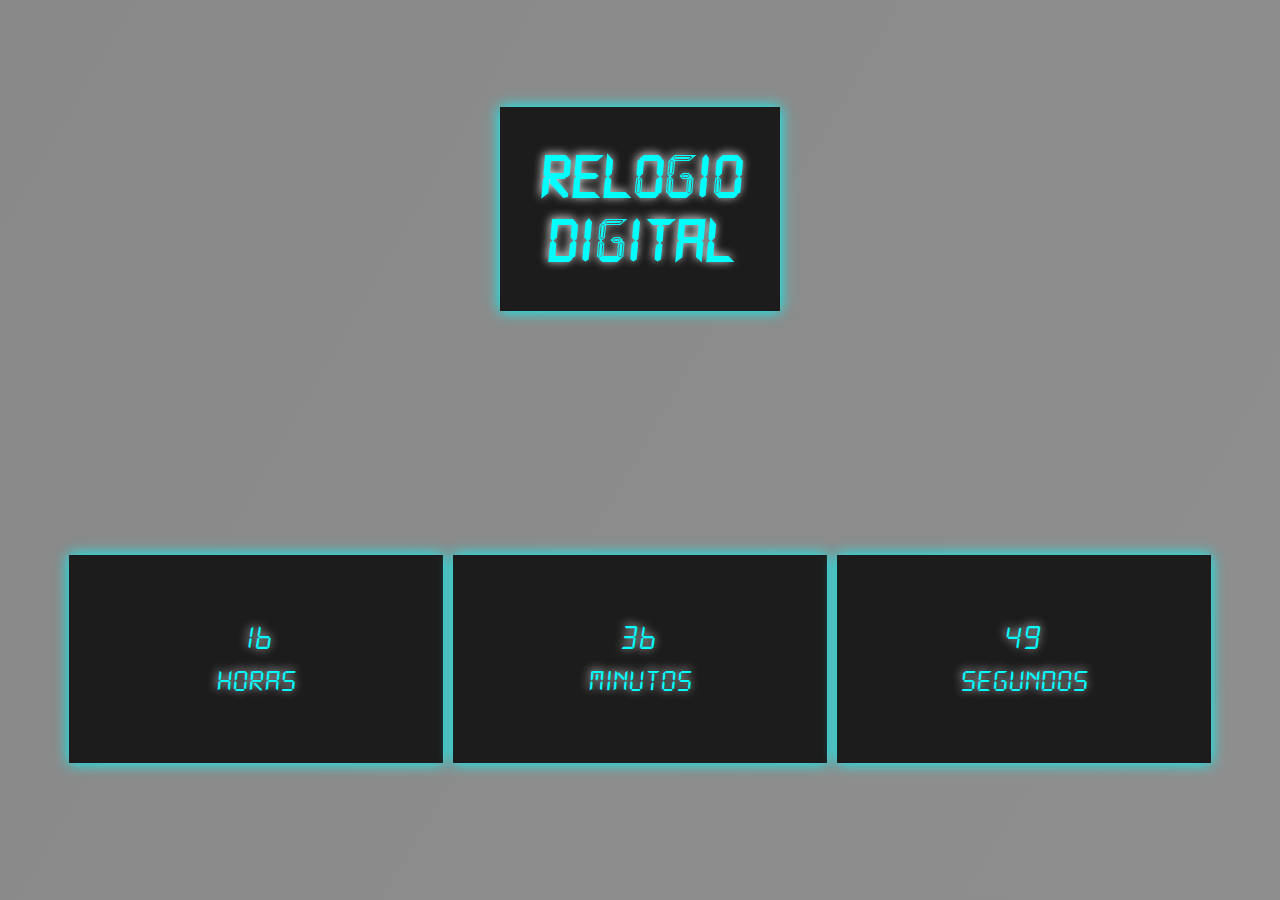
<file: src/pages/porjeto__relogio/index.html>
<!DOCTYPE html>
<html lang="pt-br">

<head>
    <meta charset="UTF-8">
    <meta name="viewport" content="width=device-width, initial-scale=1.0">
    <title>Relogio</title>
    <link rel="stylesheet" href="src/css/style.css">
    <script src="src/js/script.js" defer></script>
    <link rel="shortcut icon" href="src/image/Hourglass.png" type="image/x-icon">
</head>

<body>
    <h1>Relogio<br>Digital</h1>
    <div class="relogio">

        <div>
            <span id="horas">00</span>
            <span class="tempo">Horas</span>
        </div>

        <div>
            <span id="minutos">00</span>
            <span class="tempo">Minutos</span>
        </div>

        <div>
            <span id="segundos">00</span>
            <span class="tempo">Segundos</span>
        </div>

    </div>

</body>

</html>
</file>
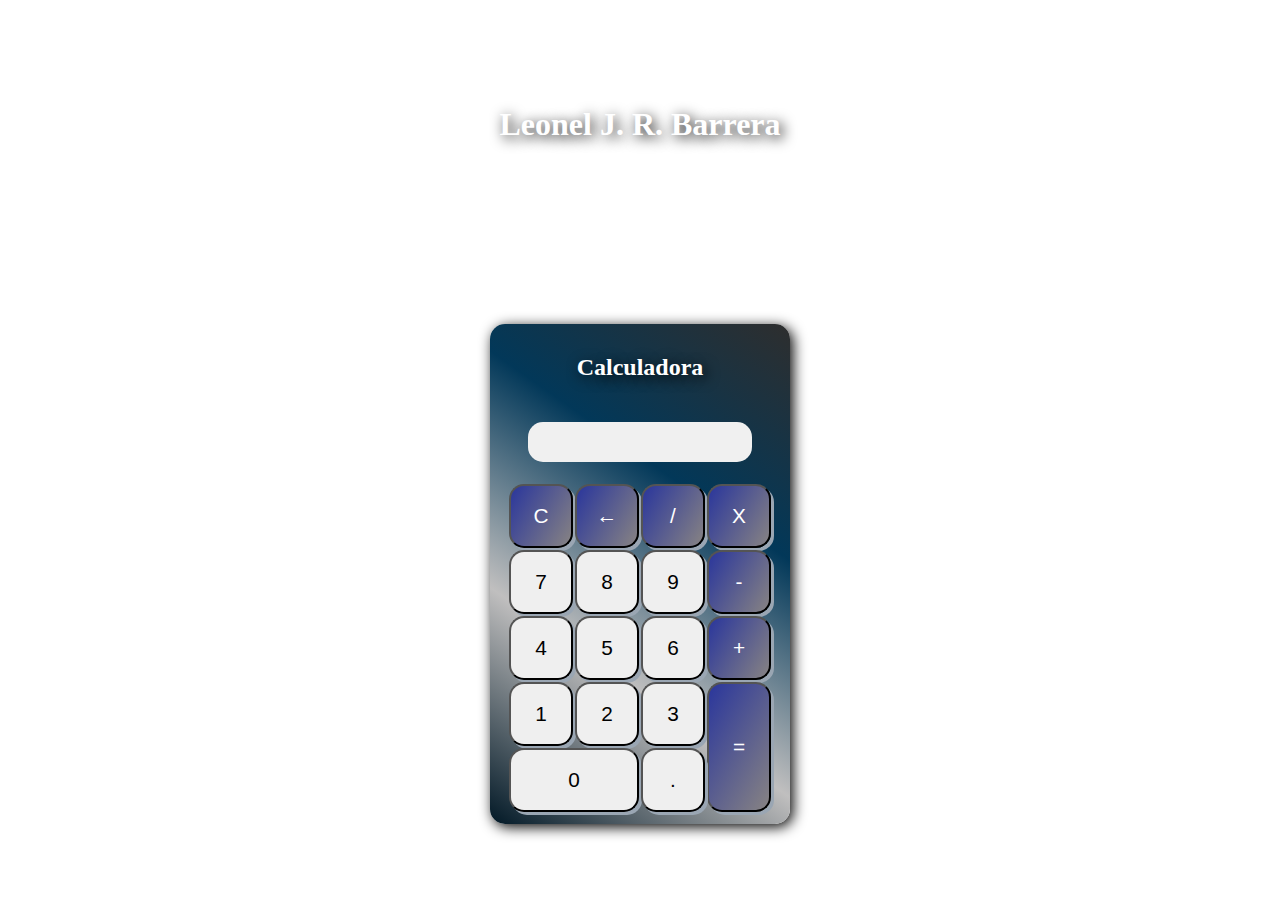
<file: src/pages/projeto__calculadora/index.html>
<!DOCTYPE html>
<html lang="pt-br">

<head>
    <meta charset="UTF-8">
    <meta name="viewport" content="width=device-width, initial-scale=1.0">
    <title>Calculadora</title>
    <link rel="stylesheet" href="src/css/style.css">
    <script src="src/js/script.js" defer></script>
    <link rel="shortcut icon" href="src/image/favicom.png" type="image/x-icon">
</head>

<body>
    <div class="fundo">
        <h1>Leonel J. R. Barrera</h1>
        <div class="calculadora">
            <h2>Calculadora</h2>
            <p id="resultado"></p>
            <table>
                <tr>
                    <td><button onclick="clien('C')">C</button></td>
                    <td><button onclick="back('←')">←</button></td>
                    <td><button onclick="insert('/')">/</button></td>
                    <td><button onclick="insert('*')">X</button></td>
                </tr>
                <tr>
                    <td><button onclick="insert('7')">7</button></td>
                    <td><button onclick="insert('8')">8</button></td>
                    <td><button onclick="insert('9')">9</button></td>
                    <td><button onclick="insert('-')">-</button></td>
                </tr>
                <tr>
                    <td><button onclick="insert('4')">4</button></td>
                    <td><button onclick="insert('5')">5</button></td>
                    <td><button onclick="insert('6')">6</button></td>
                    <td><button onclick="insert('+')">+</button></td>
                </tr>
                <tr>
                    <td><button onclick="insert('1')">1</button></td>
                    <td><button onclick="insert('2')">2</button></td>
                    <td><button onclick="insert('3')">3</button></td>
                    <td rowspan="2" id="igual"><button onclick="calcular('=')">=</button></td>
                </tr>
                <tr>
                    <td colspan="2"><button onclick="insert('0')">0</button></td>
                    <td><button onclick="insert('.')">.</button></td>
                </tr>
            </table>
        </div>
    </div>
</body>

</html>
</file>
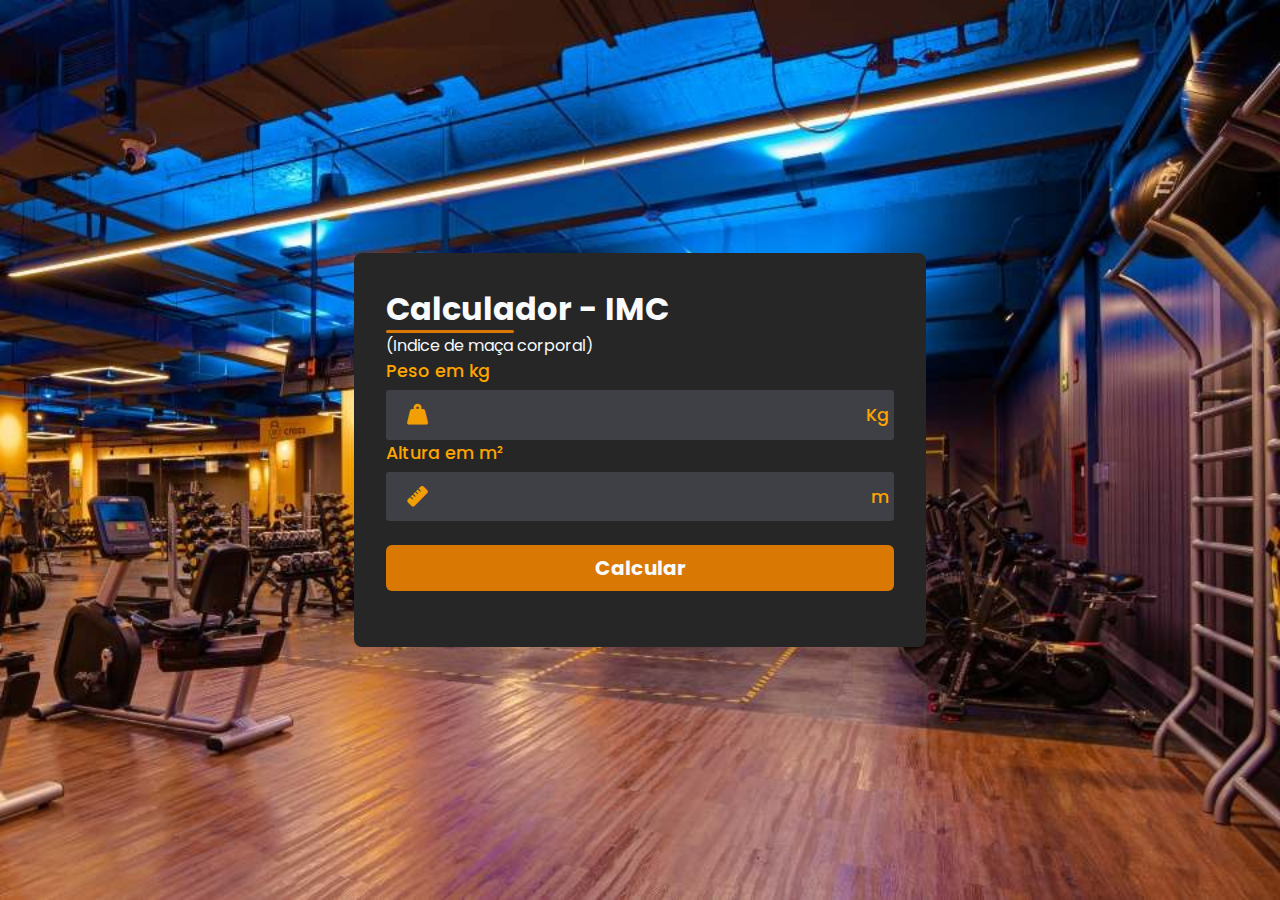
<file: src/pages/projeto__imc/index.html>
<!DOCTYPE html>
<html lang="pt-br">

<head>
    <meta charset="UTF-8">
    <meta http-equiv="X-UA-Compatible" content="IE=edge">
    <meta name="viewport" content="width=device-width, initial-scale=1.0">

    <!-- SOURCES -->
    <link rel="stylesheet" href="assets/css/style.css">

    <link rel="stylesheet" href="https://cdnjs.cloudflare.com/ajax/libs/font-awesome/6.2.1/css/all.min.css" />

    <script defer src="assets/js/script.js"></script>

    <title>IMC</title>

    <link rel="shortcut icon" href="https://i.pinimg.com/originals/b3/ae/73/b3ae73507503347a21a80ad654bd229a.png"
        type="image/x-icon">
</head>

<body>
    <main id="container">
        <section id="calculator">
            <form id="form">
                <h1 id="title">
                    Calculador - IMC
                </h1>
                <p>(Indice de maça corporal)</p>
                <div class="input-box">
                    <label for="weight">
                        Peso em kg
                    </label>
                    <div class="input-field">
                        <i class="fa-solid fa-weight-hanging"></i>
                        <input type="number" id="weight" name="weight" required>
                        <span>
                            Kg
                        </span>
                    </div>
                </div>
                <div class="input-box">
                    <label for="height">
                        Altura em m²
                    </label>
                    <div class="input-field">
                        <i class="fa-solid fa-ruler"></i>
                        <input type="number" step="0.01" id="height" name="height" required>
                        <span>
                            m
                        </span>
                    </div>
                </div>
                <button id="calculate">
                    Calcular
                </button>
            </form>
            <div id="infos" class="hidden">
                <div id="result">
                    <div id="bmi">
                        <span id="value"></span>
                        <span>Seu IMC</span>
                    </div>
                    <div id="description">
                        <span></span>
                    </div>
                </div>
                <div id="more_info">
                    <a href="https://mundoeducacao.uol.com.br/saude-bem-estar/imc.htm">
                        Mais informações sobre o IMC
                        <i class="fa-solid fa-arrow-up-right-from-square"></i>
                    </a>
                </div>
            </div>
        </section>
    </main>
</body>

</html>
</file>
<file: src/pages/porjeto__relogio/src/css/style.css>
@font-face {
    font-family: 'numeros';
    src: url(../fonts/relogio.ttf);
}

@font-face {
    font-family: 'relogio';
    src: url(../fonts/numeros.TTF);
}

* {
    margin: 0;
    padding: 0;
    box-sizing: border-box;
}

body {
    display: grid;
    place-items: center;
    text-align: center;
    background: linear-gradient(120deg, #00000076, #00000071), url('https://static.wixstatic.com/media/8d4bfe_92a2886a9260408e8f22151008c8c788~mv2.gif') center no-repeat;
    background-size: cover;
    height: 100vh;
    color: aqua;
    text-shadow: -1px -1px 10px white;
}

h1 {
    font-size: 4rem;
    font-family: 'relogio';
    background-color: rgba(0, 0, 0, .8);
    box-shadow: 0 0 14px;
    padding: 3%;
}

.relogio {
    display: flex;
    justify-content: space-evenly;
    align-items: center;
    font-size: 2rem;
    width: 90%;
    margin: 2%;
}

.relogio div {
    padding: 5%;
    background-color: rgba(0, 0, 0, .8);
    box-shadow: 0 0 14px;
    width: 40%;
    margin: 5px;
}


.relogio span {
    margin: 3%;
    display: flex;
    justify-content: center;
    align-items: center;
    font-family: 'numeros';
}

.relogio span.tempo {
    font-family: 'relogio';

}


@media (max-width: 500px) {
    .relogio {
        flex-direction: column;
    }
    h1{
        font-size: 3rem;
    }

}
</file>
<file: src/pages/projeto__calculadora/src/css/style.css>
@font-face {
    font-family: 'numeros';
    src: url(../fonts/relogio.ttf);
}

:root {
    --dark: #0D0D0D;
    --sky-blue: #5CC8F2;
    --dark-blue: #011826;
    --soft-blue: #023859;
    --blue: #0468BF;
}

* {
    margin: 0;
    padding: 0;
    box-sizing: border-box;
}

body {
    background-image: url('https://i.pinimg.com/originals/93/11/85/93118536f1a0b9bc8c95f4f4a599c6cc.jpg');
    display: grid;
    place-items: center;
    background-size: cover;
    background-repeat: no-repeat;
}

.fundo {
    height: 100vh;
    color: white;
    text-shadow: 3px 3px 14px black;
    display: grid;
    place-items: center;
}

.calculadora {
    box-shadow: 3px 3px 14px black;
    background: linear-gradient(35deg, #011826, #c0bfbf, #023859, #2e2e2e);
    width: 300px;
    height: 500px;
    display: flex;
    flex-direction: column;
    justify-content: space-between;
    align-items: center;
    border-radius: 15px;
    gap: 15px;
    padding: 3%;
}

.calculadora p {
    font-family: 'numeros';
    font-size: 1.8rem;
    color: black;
    background-color: #F0F0F0;
    border-radius: 15px;
    width: 100%;
    text-align: right;
    cursor: pointer;
}


.calculadora p:hover {
    background-color: slategrey;
    color: white;
}

.calculadora p:active {
    background-color: #9aa6b3;
    transform: scale(95%);
}

h1 {
    margin: 30px;
}

.calculadora h2 {
    font-size: 1.5rem;
    margin: 20px;
}

table tr td {
    height: 4rem;
    width: 4rem;
}

button {
    border-radius: 15px;
    width: 100%;
    height: 100%;
    font-weight: 500;
    font-size: 1.3rem;
    box-shadow: 3px 3px #9aa6b3;
}

button:hover {
    color: white;
    background-color: slategrey;
    transform: scale(105%);
}

button:active {
    background-color: #9aa6b3;
    transform: scale(95%);
}


tr:nth-child(1) button,
tr td:nth-child(4) button {
    background: linear-gradient(120deg, #2a369c, #878383);
    color: white;
}

tr:nth-child(1) button:hover,
tr td:nth-child(4) button:hover {
    background: linear-gradient(120deg, #0c1141, #635f5f);
}

tr:nth-child(1) button:active,
tr td:nth-child(4) button:active {
    background: linear-gradient(120deg, #2534ba, #cbc5c5);
}

#resultado {
    width: 14rem;
    height: 2.5rem;
    overflow-x: hidden;
    display: grid;
    place-items: center;
}
</file>
<file: src/pages/projeto__imc/assets/css/style.css>
@import url('https://fonts.googleapis.com/css2?family=Poppins:wght@100;200;300;400;500;600&display=swap');

* {
    font-family: 'Poppins', sans-serif;
    margin: 0;
    padding: 0;
    box-sizing: border-box;
    outline: none;
    text-decoration: none;
}

:root {
    --orange: #D97904;
    --orange-soft: #F29F05;
    --orange-dark: #8C4227;
    --dark-blue: #034C8C;
    --soft-blue: #0597F2;
}

body {
    background: url('../img/gym.jpg') right;
    background-size: cover;
    display: grid;
    place-items: center;
    height: 100vh;
    color: #f8fafc;
    overflow: hidden;
}


#container {
    display: flex;
    align-items: center;
    justify-content: space-between;
    padding: 2rem;
    overflow: hidden;
}

#calculator {
    background-color: #262626;
    padding: 2rem;
    border-radius: 8px;
}

#title {
    font-size: 2rem;
    position: relative;
}

#title::after {
    position: absolute;
    content: '';
    background-color: var(--orange);
    width: 8rem;
    height: 3px;
    border-radius: 3px;
    bottom: 0;
    left: 0;
}

.input-field i {
    color: var(--orange-soft);
    font-size: 1.3rem;
    padding: .6rem 1rem;
}

.input-box label,
.input-field span {
    font-weight: 500;
    font-size: 1.1rem;
    color: orange;
}

.input-field {
    background-color: #3f3f46;
    padding: .3rem;
    display: flex;
    justify-content: space-between;
    align-items: center;
    border-radius: 3px;
    margin-top: .4rem;
}

.input-field input {
    width: 100%;
    font-size: 1.3rem;
    padding: 0 .5rem;
    color: #f8fafc;
    background-color: transparent;
    border: none;
    text-align: right;
}

.input-field input::-webkit-outer-spin-button,
.input-field input::-webkit-inner-spin-button {
    appearance: none;
}

#calculate {
    color: #f8fafc;
    font-size: 1.25rem;
    font-weight: bold;
    background-color: var(--orange);
    width: 100%;
    padding: .5rem 0;
    border-radius: 6px;
    margin: 1.5rem 0;
    border: none;
}

#result {
    display: flex;
    gap: 2rem;
    align-items: center;
    border-top: 1px solid orange;
    padding: .8rem 0;
}

#bmi {

    display: flex;
    flex-direction: column;
    font-size: 2.25rem;
}

#bmi span:last-child {
    font-size: .9rem;
    color: orange;
}

#description {
    width: 100%;
    text-align: center;
    font-size: 1.2rem;
}

#more_info {
    text-align: center;
    border-top: 1px solid orange;
    padding-top: .5rem;
}

#more_info a {
    color: #f8fafc;
}

#more_info a:hover {
    color: green;
}

.normal {
    color: #16a34a;
}

.attention {
    color: #dc2626;
}

.hidden {
    display: none;
}


@media (max-width: 500px) {
    #container {
        flex-direction: column;
        height: 100vh;
        justify-content: space-around;

    }

    #calculator {
        margin-top: -100px;
    }
}
</file>
